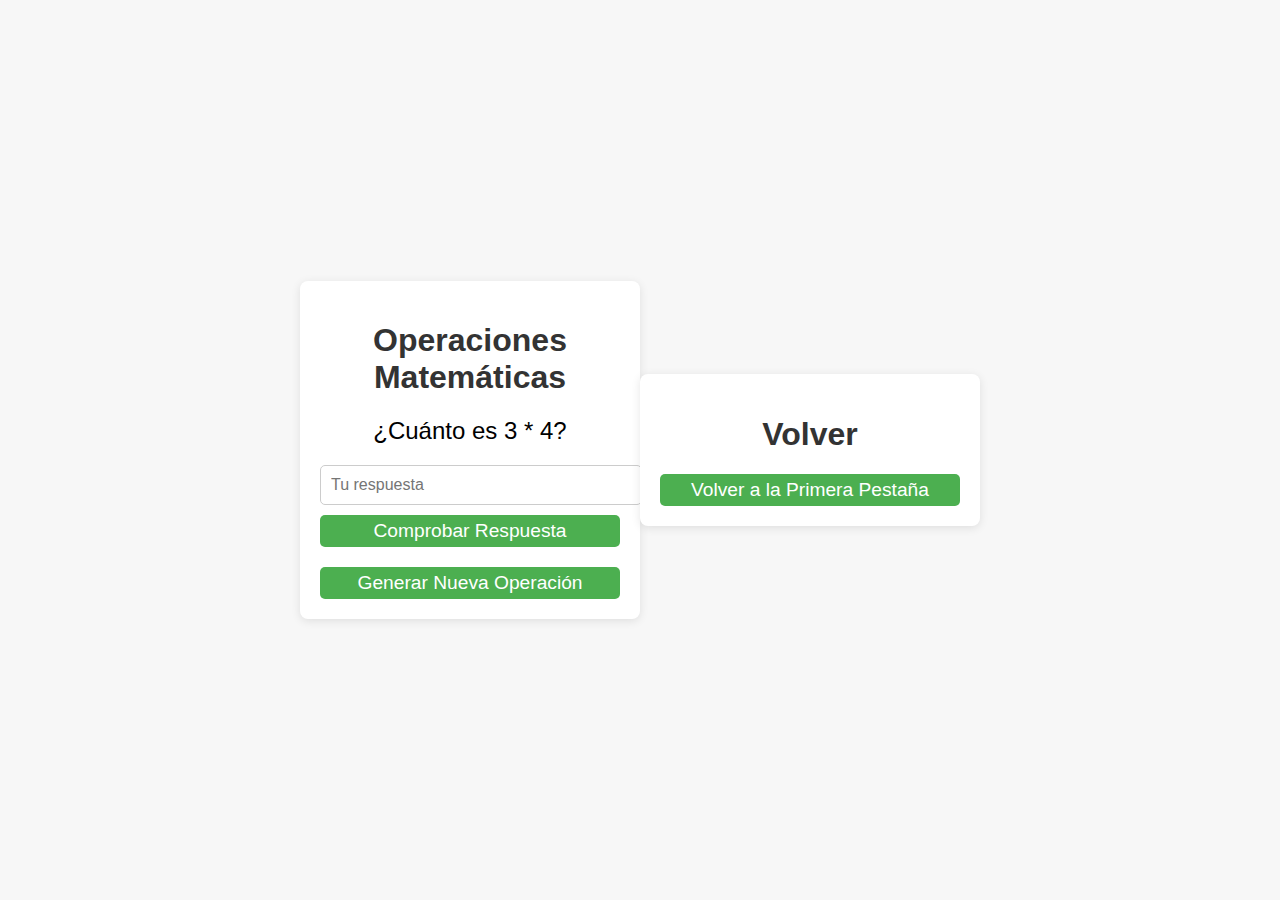
<file: proyecto matematico/primer grado.html>
<!DOCTYPE html>
<html lang="es">
<head>
    <meta charset="UTF-8">
    <meta name="viewport" content="width=device-width, initial-scale=1.0">
    <title>Operaciones Matemáticas</title>
    <style>
        body {
            font-family: Arial, sans-serif;
            background-color: #f0f0f0;
            display: flex;
            justify-content: center;
            align-items: center;
            height: 100vh;
            margin: 0;
        }

        .container {
            background-color: #fff;
            padding: 20px;
            border-radius: 8px;
            box-shadow: 0 2px 10px rgba(0, 0, 0, 0.1);
            width: 300px;
        }

        h1 {
            text-align: center;
            color: #333;
        }

        .operation {
            font-size: 1.5em;
            margin: 20px 0;
            text-align: center;
        }

        input[type="number"] {
            width: 100%;
            padding: 10px;
            font-size: 1em;
            border-radius: 5px;
            border: 1px solid #ccc;
            margin-bottom: 10px;
        }

        button {
            width: 100%;
            padding: 10px;
            font-size: 1.2em;
            color: white;
            background-color: #4CAF50;
            border: none;
            border-radius: 5px;
            cursor: pointer;
        }

        button:hover {
            background-color: #45a049;
        }

        .result {
            font-size: 1.2em;
            margin-top: 20px;
            text-align: center;
        }

        .correct {
            color: green;
        }

        .incorrect {
            color: red;
        }

    </style>
</head>
<body>

    <div class="container">
        <h1>Operaciones Matemáticas</h1>

        <!-- Mostrar la operación -->
        <div id="operation" class="operation"></div>

        <!-- Campo para introducir la respuesta -->
        <input type="number" id="userAnswer" placeholder="Tu respuesta">

        <!-- Botón para comprobar la respuesta -->
        <button onclick="checkAnswer()">Comprobar Respuesta</button>

        <!-- Resultado de la comprobación -->
        <div id="result" class="result"></div>

        <!-- Botón para generar una nueva operación -->
        <button onclick="generateOperation()">Generar Nueva Operación</button>
    </div>

    <script>
        let correctAnswer = 0;
        let currentOperation = "";

        // Función para generar una operación aleatoria
        function generateOperation() {
            const num1 = Math.floor(Math.random() * 10) + 1;
            const num2 = Math.floor(Math.random() * 10) + 1;
            const operations = ['+', '-', '*', '/'];
            const operation = operations[Math.floor(Math.random() * operations.length)];

            currentOperation = `${num1} ${operation} ${num2}`;

            // Generar la respuesta correcta según la operación
            if (operation === '+') {
                correctAnswer = num1 + num2;
            } else if (operation === '-') {
                correctAnswer = num1 - num2;
            } else if (operation === '*') {
                correctAnswer = num1 * num2;
            } else if (operation === '/') {
                // Asegurarse de que la división sea exacta
                correctAnswer = num1 * num2;
                currentOperation = `${correctAnswer} / ${num1}`;
            }

            // Mostrar la operación al usuario
            document.getElementById('operation').innerText = `¿Cuánto es ${currentOperation}?`;
            document.getElementById('result').innerText = '';
            document.getElementById('userAnswer').value = '';
        }

        // Función para comprobar la respuesta del usuario
        function checkAnswer() {
            const userAnswer = parseFloat(document.getElementById('userAnswer').value);

            if (userAnswer === correctAnswer) {
                document.getElementById('result').innerHTML = `<span class="correct">¡Correcto!</span>`;
            } else {
                document.getElementById('result').innerHTML = `<span class="incorrect">Incorrecto. La respuesta correcta es ${correctAnswer}.</span>`;
            }
        }

        // Generar la primera operación al cargar la página
        generateOperation();
    </script>

</body>
</html>








<title>Botón Volver a la Primera Pestaña</title>
    <style>
        body {
            font-family: Arial, sans-serif;
            display: flex;
            justify-content: center;
            align-items: center;
            height: 100vh;
            margin: 0;
            background-color: #f7f7f7;
        }

        .container {
            text-align: below;
        }

        button {
            padding: 5px 5px;
            font-size: 1.2em;
            background-color: #4CAF50;
            color: white;
            border: none;
            border-radius: 5px;
            cursor: pointer;
            transition: background-color 0.3s;
        }

        button:hover {
            background-color: #45a049;
        }
    </style>
</head>
<body>

<div class="container">
    <h1>Volver</h1>
    <p></p>
    <button onclick="goToFirstPage()">Volver a la Primera Pestaña</button>
</div>

<script>
    // Redirigir a la primera página (puedes cambiar la URL a la que quieras redirigir)
    function goToFirstPage() {
        window.location.href = "index.html";  // Cambia esto por la URL de tu primera página
    }
</script>

</body>
</html>
</file>
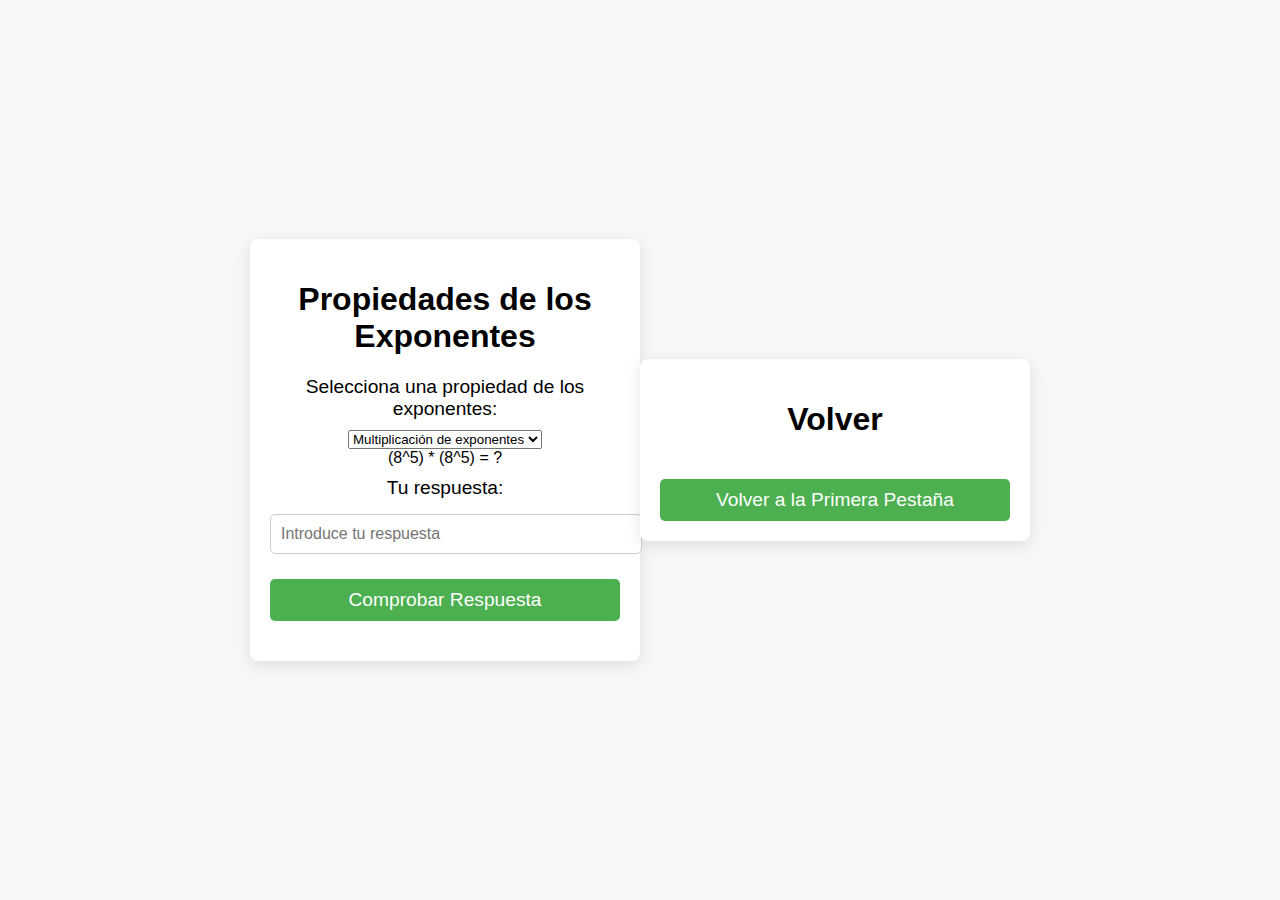
<file: proyecto matematico/sehundo grado.html>
<!DOCTYPE html>
<html lang="es">
<head>
    <meta charset="UTF-8">
    <meta name="viewport" content="width=device-width, initial-scale=1.0">
    <title>Ejercicios con Exponentes</title>
    <style>
        body {
            font-family: Arial, sans-serif;
            background-color: #f0f0f0;
            display: flex;
            justify-content: center;
            align-items: center;
            height: 100vh;
            margin: 0;
        }

        .container {
            background-color: #fff;
            padding: 20px;
            border-radius: 8px;
            box-shadow: 0 4px 15px rgba(0, 0, 0, 0.1);
            width: 350px;
        }

        h1 {
            text-align: center;
        }

        label {
            font-size: 1.2em;
            margin: 10px 0;
            display: block;
        }

        input[type="number"] {
            width: 100%;
            padding: 10px;
            font-size: 1em;
            margin: 5px 0;
            border-radius: 5px;
            border: 1px solid #ccc;
        }

        button {
            padding: 10px;
            width: 100%;
            font-size: 1.2em;
            background-color: #4CAF50;
            color: white;
            border: none;
            border-radius: 5px;
            cursor: pointer;
            margin-top: 20px;
        }

        button:hover {
            background-color: #45a049;
        }

        .result {
            margin-top: 20px;
            font-size: 1.3em;
            text-align: center;
        }

        .correct {
            color: green;
        }

        .incorrect {
            color: red;
        }

    </style>
</head>
<body>

<div class="container">
    <h1>Propiedades de los Exponentes</h1>

    <!-- Ejercicios de Exponentes -->
    <label for="operation">Selecciona una propiedad de los exponentes:</label>
    <select id="operation" onchange="generateExercise()">
        <option value="multiply">Multiplicación de exponentes</option>
        <option value="divide">División de exponentes</option>
        <option value="powerOfPower">Potencia de una potencia</option>
        <option value="powerOfProduct">Potencia de un producto</option>
    </select>

    <!-- Ejercicio generado dinámicamente -->
    <div id="exercise" class="exercise"></div>

    <!-- Respuesta del usuario -->
    <label for="answer">Tu respuesta:</label>
    <input type="number" id="userAnswer" placeholder="Introduce tu respuesta" />

    <!-- Botón para comprobar la respuesta -->
    <button onclick="checkAnswer()">Comprobar Respuesta</button>

    <!-- Resultado de la comprobación -->
    <div id="result" class="result"></div>
</div>

<script>
    // Genera un ejercicio aleatorio según la propiedad seleccionada
    function generateExercise() {
        const operation = document.getElementById('operation').value;
        let exercise = '';
        let answer = 0;

        if (operation === 'multiply') {
            // Propiedad de multiplicación de exponentes: a^m * a^n = a^(m+n)
            const base = Math.floor(Math.random() * 10) + 1;
            const exp1 = Math.floor(Math.random() * 5) + 1;
            const exp2 = Math.floor(Math.random() * 5) + 1;
            exercise = `(${base}^${exp1}) * (${base}^${exp2}) = ?`;
            answer = base ** (exp1 + exp2); // a^(m+n)
        } else if (operation === 'divide') {
            // Propiedad de división de exponentes: a^m / a^n = a^(m-n)
            const base = Math.floor(Math.random() * 10) + 1;
            const exp1 = Math.floor(Math.random() * 5) + 1;
            const exp2 = Math.floor(Math.random() * 3) + 1;
            exercise = `(${base}^${exp1}) / (${base}^${exp2}) = ?`;
            answer = base ** (exp1 - exp2); // a^(m-n)
        } else if (operation === 'powerOfPower') {
            // Propiedad de potencia de una potencia: (a^m)^n = a^(m*n)
            const base = Math.floor(Math.random() * 10) + 1;
            const exp1 = Math.floor(Math.random() * 5) + 1;
            const exp2 = Math.floor(Math.random() * 3) + 1;
            exercise = `(${base}^${exp1})^${exp2} = ?`;
            answer = base ** (exp1 * exp2); // a^(m*n)
        } else if (operation === 'powerOfProduct') {
            // Propiedad de potencia de un producto: (a*b)^n = a^n * b^n
            const base1 = Math.floor(Math.random() * 5) + 1;
            const base2 = Math.floor(Math.random() * 5) + 1;
            const exp = Math.floor(Math.random() * 3) + 1;
            exercise = `(${base1} * ${base2})^${exp} = ?`;
            answer = (base1 ** exp) * (base2 ** exp); // (a*b)^n = a^n * b^n
        }

        // Mostrar ejercicio
        document.getElementById('exercise').innerText = exercise;
        document.getElementById('result').innerText = '';
        document.getElementById('userAnswer').value = '';

        // Guardar la respuesta correcta
        document.getElementById('exercise').dataset.answer = answer;
    }

    // Comprobar la respuesta del usuario
    function checkAnswer() {
        const userAnswer = parseFloat(document.getElementById('userAnswer').value);
        const correctAnswer = parseFloat(document.getElementById('exercise').dataset.answer);

        if (userAnswer === correctAnswer) {
            document.getElementById('result').innerHTML = `<span class="correct">¡Correcto! La respuesta es ${correctAnswer}</span>`;
        } else {
            document.getElementById('result').innerHTML = `<span class="incorrect">Incorrecto. La respuesta correcta es ${correctAnswer}</span>`;
        }
    }

    // Generar el primer ejercicio al cargar la página
    generateExercise();
</script>

</body>
</html>






<title>Botón Volver a la Primera Pestaña</title>
    <style>
        body {
            font-family: Arial, sans-serif;
            display: flex;
            justify-content: center;
            align-items: center;
            height: 100vh;
            margin: 0;
            background-color: #f7f7f7;
        }

        .container {
            text-align: center;
        }

        button {
            padding: 10px 20px;
            font-size: 1.2em;
            background-color: #4CAF50;
            color: white;
            border: none;
            border-radius: 5px;
            cursor: pointer;
            transition: background-color 0.3s;
        }

        button:hover {
            background-color: #45a049;
        }
    </style>
</head>
<body>

<div class="container">
    <h1>Volver</h1>
    <p></p>
    <button onclick="goToFirstPage()">Volver a la Primera Pestaña</button>
</div>

<script>
    // Redirigir a la primera página (puedes cambiar la URL a la que quieras redirigir)
    function goToFirstPage() {
        window.location.href = "index.html";  // Cambia esto por la URL de tu primera página
    }
</script>

</body>
</html>
</file>
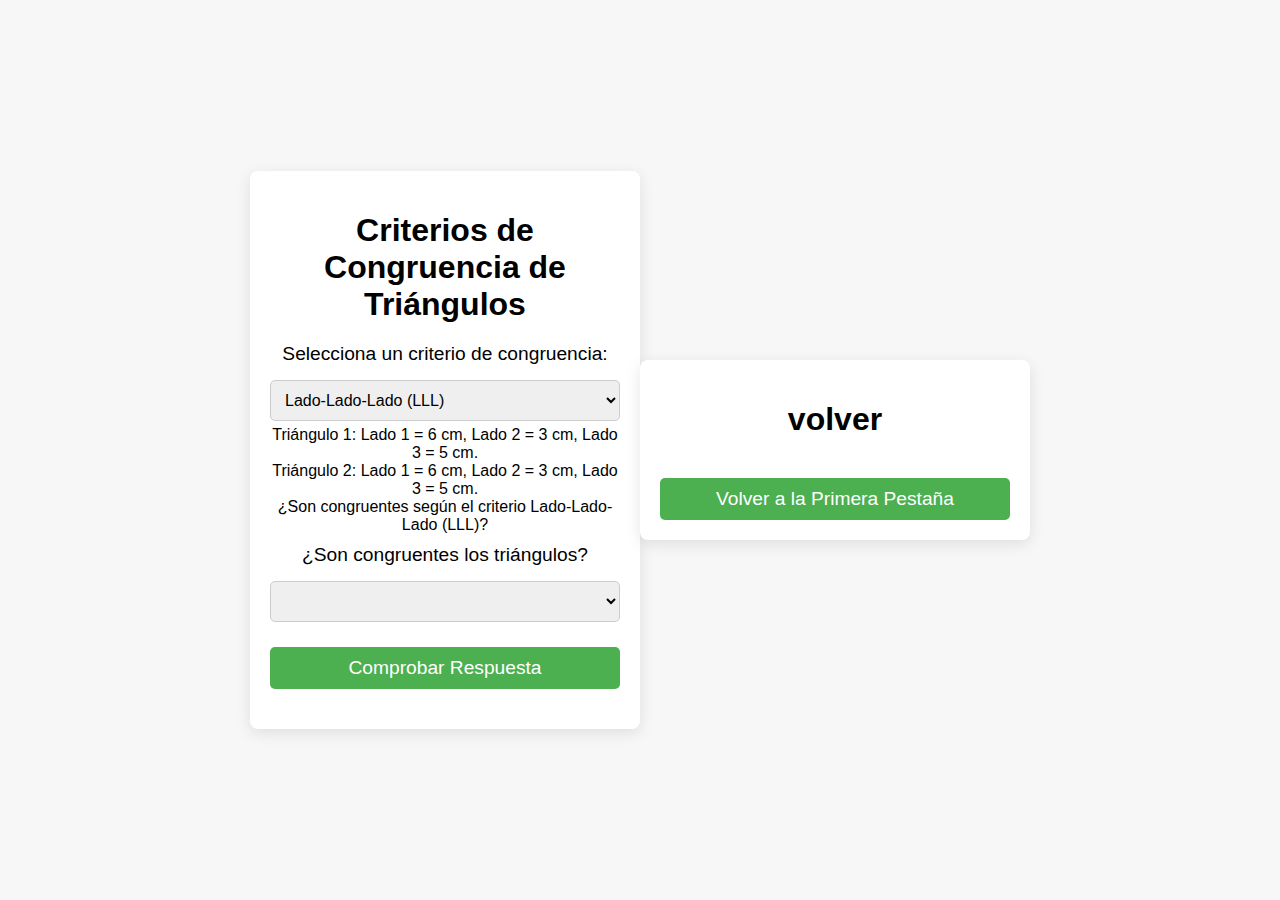
<file: proyecto matematico/tercer grado.html>
<!DOCTYPE html>
<html lang="es">
<head>
    <meta charset="UTF-8">
    <meta name="viewport" content="width=device-width, initial-scale=1.0">
    <title>Criterios de Congruencia de Triángulos</title>
    <style>
        body {
            font-family: Arial, sans-serif;
            background-color: #f7f7f7;
            display: flex;
            justify-content: center;
            align-items: center;
            height: 100vh;
            margin: 0;
        }

        .container {
            background-color: #fff;
            padding: 20px;
            border-radius: 8px;
            box-shadow: 0 4px 15px rgba(0, 0, 0, 0.1);
            width: 350px;
        }

        h1 {
            text-align: center;
            margin-bottom: 20px;
        }

        label {
            font-size: 1.2em;
            margin: 10px 0;
            display: block;
        }

        input[type="number"], select {
            width: 100%;
            padding: 10px;
            font-size: 1em;
            margin: 5px 0;
            border-radius: 5px;
            border: 1px solid #ccc;
        }

        button {
            padding: 10px;
            width: 100%;
            font-size: 1.2em;
            background-color: #4CAF50;
            color: white;
            border: none;
            border-radius: 5px;
            cursor: pointer;
            margin-top: 20px;
        }

        button:hover {
            background-color: #45a049;
        }

        .result {
            margin-top: 20px;
            font-size: 1.3em;
            text-align: center;
        }

        .correct {
            color: green;
        }

        .incorrect {
            color: red;
        }
    </style>
</head>
<body>

<div class="container">
    <h1>Criterios de Congruencia de Triángulos</h1>

    <!-- Selección del criterio de congruencia -->
    <label for="criteria">Selecciona un criterio de congruencia:</label>
    <select id="criteria" onchange="generateExercise()">
        <option value="LLL">Lado-Lado-Lado (LLL)</option>
        <option value="LAL">Lado-Ángulo-Lado (LAL)</option>
        <option value="ALA">Ángulo-Lado-Ángulo (ALA)</option>
        <option value="AAL">Ángulo-Ángulo-Lado (AAL)</option>
    </select>

    <!-- Ejercicio generado dinámicamente -->
    <div id="exercise" class="exercise"></div>

    <!-- Respuesta del usuario -->
    <label for="userAnswer">¿Son congruentes los triángulos?</label>
    <select id="userAnswer">
        <option value="si">Sí</option>
        <option value="no">No</option>
    </select>

    <!-- Botón para comprobar la respuesta -->
    <button onclick="checkAnswer()">Comprobar Respuesta</button>

    <!-- Resultado de la comprobación -->
    <div id="result" class="result"></div>
</div>

<script>
    // Genera un ejercicio aleatorio según el criterio seleccionado
    function generateExercise() {
        const criteria = document.getElementById('criteria').value;
        let exerciseText = '';
        let correctAnswer = '';

        if (criteria === 'LLL') {
            // Lado-Lado-Lado: dos triángulos con 3 lados iguales
            const side1 = Math.floor(Math.random() * 10) + 1;
            const side2 = Math.floor(Math.random() * 10) + 1;
            const side3 = Math.floor(Math.random() * 10) + 1;

            exerciseText = `Triángulo 1: Lado 1 = ${side1} cm, Lado 2 = ${side2} cm, Lado 3 = ${side3} cm.<br>
                            Triángulo 2: Lado 1 = ${side1} cm, Lado 2 = ${side2} cm, Lado 3 = ${side3} cm.<br>
                            ¿Son congruentes según el criterio Lado-Lado-Lado (LLL)?`;

            correctAnswer = 'si';
        } else if (criteria === 'LAL') {
            // Lado-Ángulo-Lado: dos triángulos con 2 lados y el ángulo entre ellos iguales
            const side1 = Math.floor(Math.random() * 10) + 1;
            const side2 = Math.floor(Math.random() * 10) + 1;
            const angle = Math.floor(Math.random() * 90) + 1;

            exerciseText = `Triángulo 1: Lado 1 = ${side1} cm, Ángulo entre los lados = ${angle}°, Lado 2 = ${side2} cm.<br>
                            Triángulo 2: Lado 1 = ${side1} cm, Ángulo entre los lados = ${angle}°, Lado 2 = ${side2} cm.<br>
                            ¿Son congruentes según el criterio Lado-Ángulo-Lado (LAL)?`;

            correctAnswer = 'si';
        } else if (criteria === 'ALA') {
            // Ángulo-Lado-Ángulo: dos triángulos con un ángulo y los lados adyacentes iguales
            const angle1 = Math.floor(Math.random() * 90) + 1;
            const side1 = Math.floor(Math.random() * 10) + 1;
            const angle2 = Math.floor(Math.random() * 90) + 1;

            exerciseText = `Triángulo 1: Ángulo 1 = ${angle1}°, Lado = ${side1} cm, Ángulo 2 = ${angle2}°.<br>
                            Triángulo 2: Ángulo 1 = ${angle1}°, Lado = ${side1} cm, Ángulo 2 = ${angle2}°.<br>
                            ¿Son congruentes según el criterio Ángulo-Lado-Ángulo (ALA)?`;

            correctAnswer = 'si';
        } else if (criteria === 'AAL') {
            // Ángulo-Ángulo-Lado: dos triángulos con 2 ángulos y un lado no comprendido iguales
            const angle1 = Math.floor(Math.random() * 90) + 1;
            const angle2 = Math.floor(Math.random() * 90) + 1;
            const side = Math.floor(Math.random() * 10) + 1;

            exerciseText = `Triángulo 1: Ángulo 1 = ${angle1}°, Ángulo 2 = ${angle2}°, Lado = ${side} cm.<br>
                            Triángulo 2: Ángulo 1 = ${angle1}°, Ángulo 2 = ${angle2}°, Lado = ${side} cm.<br>
                            ¿Son congruentes según el criterio Ángulo-Ángulo-Lado (AAL)?`;

            correctAnswer = 'si';
        }

        // Mostrar ejercicio
        document.getElementById('exercise').innerHTML = exerciseText;
        document.getElementById('result').innerHTML = '';
        document.getElementById('userAnswer').value = '';

        // Guardar la respuesta correcta
        document.getElementById('exercise').dataset.correctAnswer = correctAnswer;
    }

    // Comprobar la respuesta del usuario
    function checkAnswer() {
        const userAnswer = document.getElementById('userAnswer').value;
        const correctAnswer = document.getElementById('exercise').dataset.correctAnswer;

        if (userAnswer === correctAnswer) {
            document.getElementById('result').innerHTML = `<span class="correct">¡Correcto!</span>`;
        } else {
            document.getElementById('result').innerHTML = `<span class="incorrect">Incorrecto. La respuesta correcta es: ${correctAnswer === 'si' ? 'Sí' : 'No'}</span>`;
        }
    }

    // Generar el primer ejercicio al cargar la página
    generateExercise();
</script>

</body>
</html>






<title>Botón Volver a la Primera Pestaña</title>
    <style>
        body {
            font-family: Arial, sans-serif;
            display: flex;
            justify-content: center;
            align-items: center;
            height: 100vh;
            margin: 0;
            background-color: #f7f7f7;
        }

        .container {
            text-align: center;
        }

        button {
            padding: 10px 20px;
            font-size: 1.2em;
            background-color: #4CAF50;
            color: white;
            border: none;
            border-radius: 5px;
            cursor: pointer;
            transition: background-color 0.3s;
        }

        button:hover {
            background-color: #45a049;
        }
    </style>
</head>
<body>

<div class="container">
    <h1>volver</h1>
    <p></p>
    <button onclick="goToFirstPage()">Volver a la Primera Pestaña</button>
</div>

<script>
    // Redirigir a la primera página (puedes cambiar la URL a la que quieras redirigir)
    function goToFirstPage() {
        window.location.href = "index.html";  // Cambia esto por la URL de tu primera página
    }
</script>

</body>
</html>
</file>
